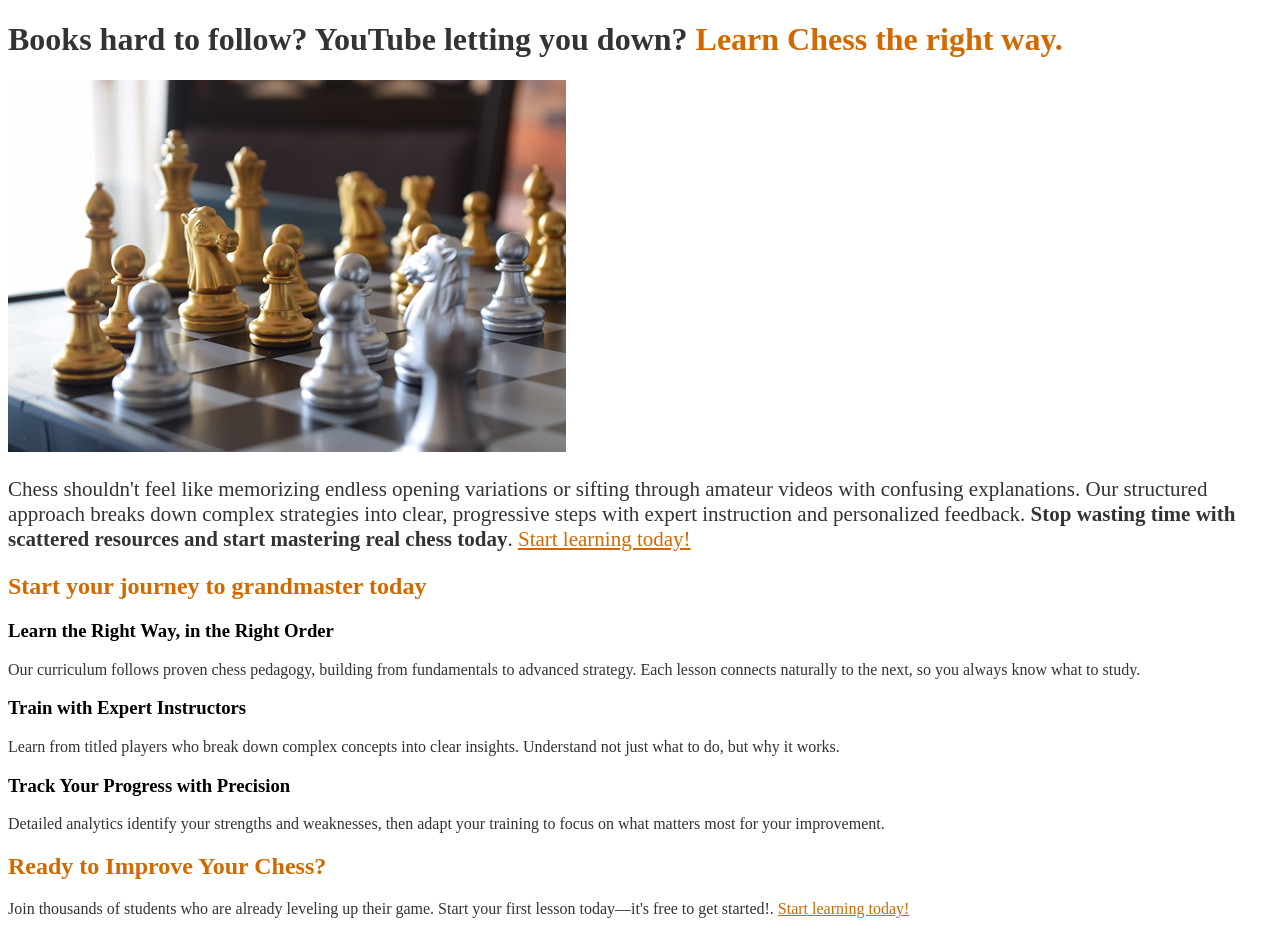
<file: index.html>
<!doctype html>
<html lang="en">
  <head>
    <meta charset="UTF-8" />
    <meta name="viewport" content="width=device-width, initial-scale=1.0" />
    <title>Learn Chess the right way</title>
    <link rel="stylesheet" href="styles/style.css" />
  </head>

  <body>
    <main>
      <h1>
        <span>Books hard to follow? YouTube letting you down?</span> Learn Chess
        the right way.
      </h1>
      <img
        src="images/chess-board.jpg"
        alt="A chess board with gold and silver peices"
      />
      <p class="lead">
        Chess shouldn't feel like memorizing endless opening variations or
        sifting through amateur videos with confusing explanations. Our
        structured approach breaks down complex strategies into clear,
        progressive steps with expert instruction and personalized feedback.
        <strong
          >Stop wasting time with scattered resources and start mastering real
          chess today</strong
        >. <a href="instructor.html">Start learning today!</a>
      </p>

      <h2>Start your journey to grandmaster today</h2>
      <h3>Learn the Right Way, in the Right Order</h3>
      <p>
        Our curriculum follows proven chess pedagogy, building from fundamentals
        to advanced strategy. Each lesson connects naturally to the next, so you
        always know what to study.
      </p>
      <h3>Train with Expert Instructors</h3>
      <p>
        Learn from titled players who break down complex concepts into clear
        insights. Understand not just what to do, but why it works.
      </p>
      <h3>Track Your Progress with Precision</h3>
      <p>
        Detailed analytics identify your strengths and weaknesses, then adapt
        your training to focus on what matters most for your improvement.
      </p>
    </main>
    <footer>
      <h2>Ready to Improve Your Chess?</h2>
      <p>
        Join thousands of students who are already leveling up their game. Start
        your first lesson today—it's free to get started!.
        <a href="instructor.html">Start learning today!</a>
      </p>
    </footer>
  </body>
</html>
</file>
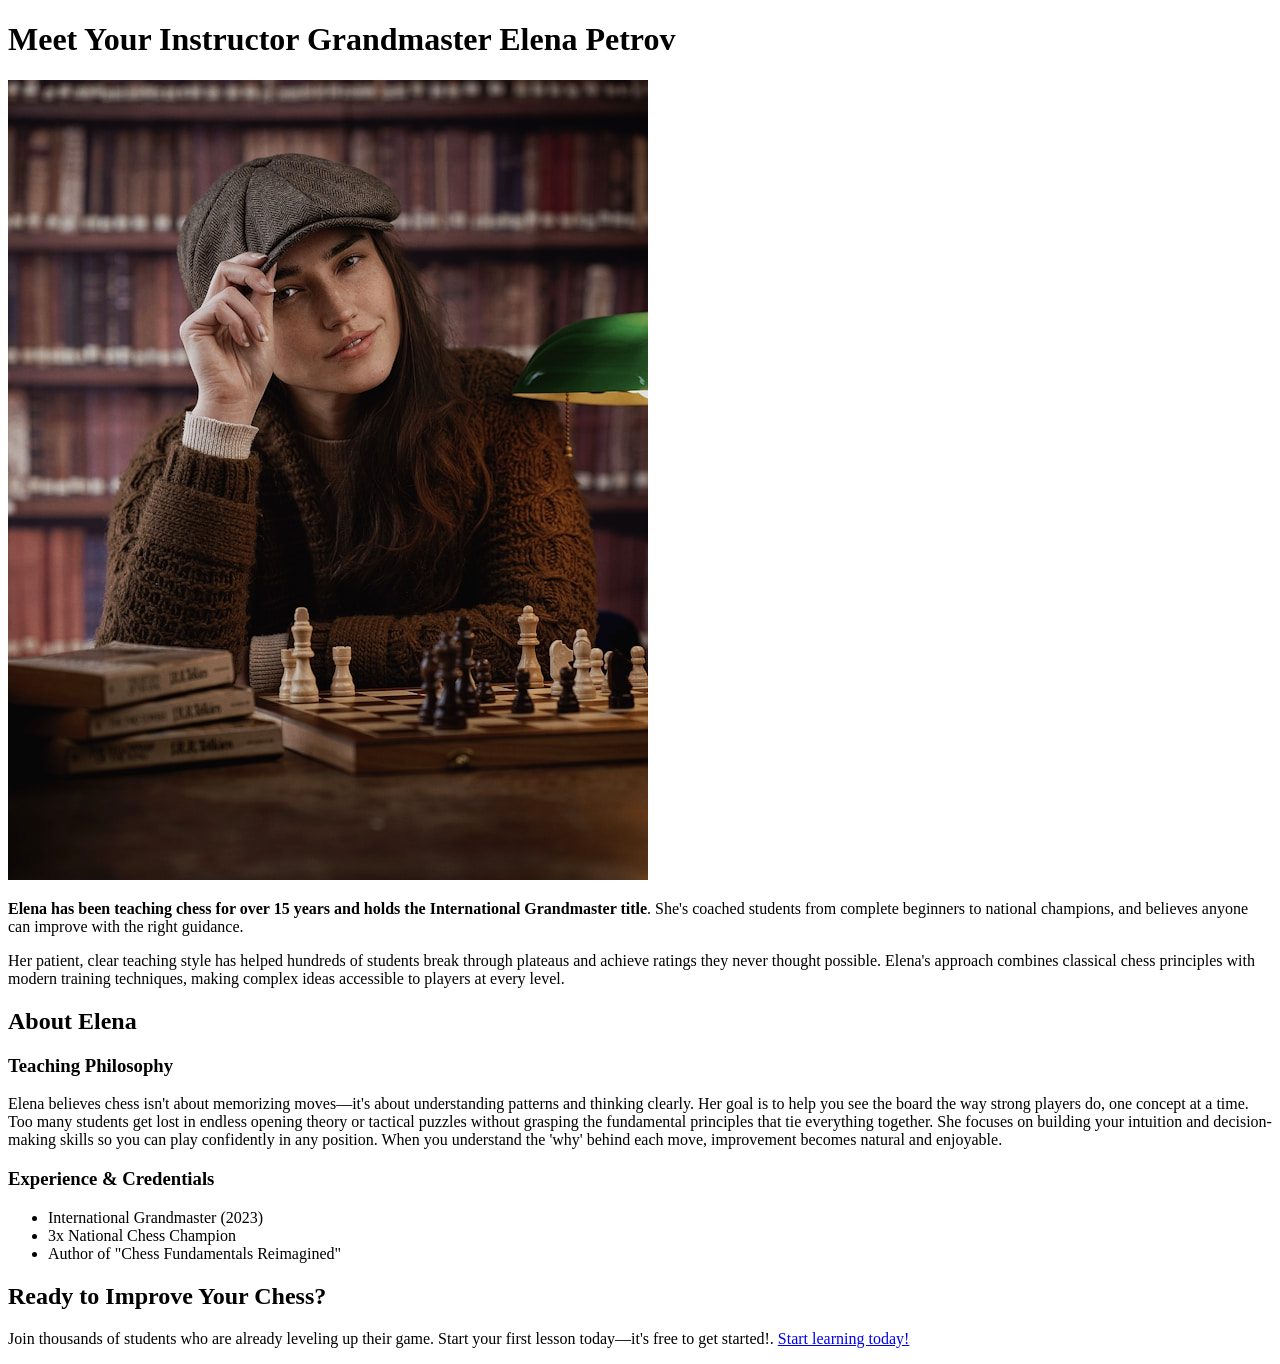
<file: instructor.html>
<!doctype html>
<html lang="en">
  <head>
    <meta charset="UTF-8" />
    <meta name="viewport" content="width=device-width, initial-scale=1.0" />
    <title>Learn Chess the right way</title>
  </head>

  <body>
    <main>
      <h1>Meet Your Instructor Grandmaster Elena Petrov</h1>
      <img
        src="images/elena.jpg"
        alt="Elena Petrov smiling at the camera while sitting front of a chess board"
      />
      <p class="lead">
        <strong
          >Elena has been teaching chess for over 15 years and holds the
          International Grandmaster title</strong
        >. She's coached students from complete beginners to national champions,
        and believes anyone can improve with the right guidance.
      </p>
      <p>
        Her patient, clear teaching style has helped hundreds of students break
        through plateaus and achieve ratings they never thought possible.
        Elena's approach combines classical chess principles with modern
        training techniques, making complex ideas accessible to players at every
        level.
      </p>

      <h2>About Elena</h2>
      <h3>Teaching Philosophy</h3>
      <p>
        Elena believes chess isn't about memorizing moves—it's about
        understanding patterns and thinking clearly. Her goal is to help you see
        the board the way strong players do, one concept at a time. Too many
        students get lost in endless opening theory or tactical puzzles without
        grasping the fundamental principles that tie everything together. She
        focuses on building your intuition and decision-making skills so you can
        play confidently in any position. When you understand the 'why' behind
        each move, improvement becomes natural and enjoyable.
      </p>
      <h3>Experience & Credentials</h3>
      <ul>
        <li>International Grandmaster (2023)</li>
        <li>3x National Chess Champion</li>
        <li>Author of "Chess Fundamentals Reimagined"</li>
      </ul>
    </main>

    <footer>
      <h2>Ready to Improve Your Chess?</h2>
      <p>
        Join thousands of students who are already leveling up their game. Start
        your first lesson today—it's free to get started!.
        <a href="index.html">Start learning today!</a>
      </p>
    </footer>
  </body>
</html>
</file>
<file: styles/style.css>
@font-face {
  font-family: "Overlock";
  src: local(Overlock), url(../fonts/Overlock-Regular.ttf);
}
@font-face {
  font-family: "Overlock";
  src: local(Overlock Bold), url(../fonts/Overlock-BlackItalic.ttf);
  font-weight: bold;
}
h1,
h2 {
  color: hsl(30 100% 41%);
}
h1 {
  span {
    color: hsl(0 0% 20%);
  }
}
a {
  color: hsl(30 100% 41%);
}
p {
  color: hsl(0 0% 20%);
}

.lead {
  font-size: 21px;
}
</file>
